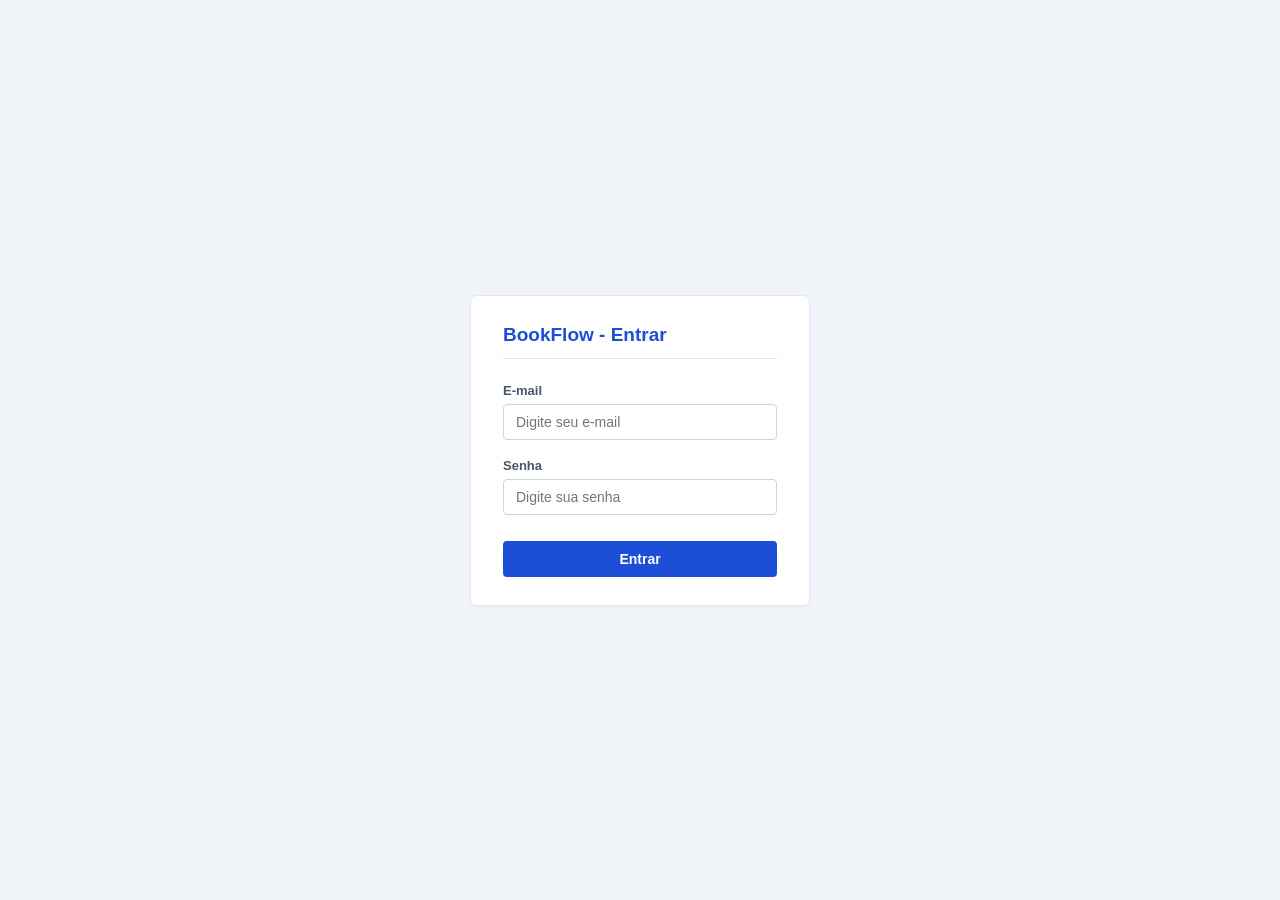
<file: frontend/index.html>
<!DOCTYPE html>
<html lang="pt-br">
<head>
    <meta charset="UTF-8">
    <meta name="viewport" content="width=device-width, initial-scale=1.0">
    <title>BookFlow</title>
    <link rel="stylesheet" href="style.css">
</head>
<body>

<header class="navbar">
    <div class="nav-left">
        <a href="index.html" class="logo">BookFlow</a>
        <a href="index.html" class="nav-link">Home</a>
        <a href="index.html" class="nav-link active">Livros</a>
        <a href="admin.html" class="nav-link">Admin</a>
    </div>
    <div class="nav-right">
        <span class="user-email">bibliotecario@email.com (ADMIN)</span>
        <button class="btn-sair" onclick="logout()">Sair</button>
    </div>
</header>

<main class="container">
    <div class="card">
        <div class="card-header">
            <h2>Catálogo de Livros</h2>
            <span class="total-info" id="totalInfo">5 livros cadastrados</span>
        </div>

        <div class="filter-section">
            <label for="filtroCategoria">Filtrar por Categoria:</label>
            <select id="filtroCategoria" onchange="filtrarLivros()">
                <option value="">Todas as Categorias</option>
            </select>
            <button class="btn-filtrar" onclick="filtrarLivros()">Filtrar</button>
        </div>

        <table class="tabela-livros">
            <thead>
                <tr>
                    <th>TITLE</th>
                    <th>AUTHOR</th>
                    <th>ISBN</th>
                    <th>CATEGORIA</th>
                    <th>DISPONIBILIDADE</th>
                </tr>
            </thead>
            <tbody id="tabelaCorpo">
                <tr>
                    <td colspan="5" style="text-align: center; padding: 20px;">Carregando livros...</td>
                </tr>
            </tbody>
        </table>

        <div class="pagination">
            <span id="paginacaoTexto">1-5 de 5 registros</span>
            <div class="paginacao-botoes">
                <button class="page-btn">&laquo;</button>
                <button class="page-btn">&lt;</button>
                <button class="page-btn active">1</button>
                <button class="page-btn">&gt;</button>
                <button class="page-btn">&raquo;</button>
            </div>
        </div>
    </div>
</main>

<script src="app.js"></script>
</body>
</html>
</file>
<file: frontend/style.css>
* {
    margin: 0;
    padding: 0;
    box-sizing: border-box;
    font-family: -apple-system, BlinkMacSystemFont, "Segoe UI", Roboto, "Helvetica Neue", Arial, sans-serif;
}

body {
    background-color: #f0f4f8;
    color: #333333;
}

.navbar {
    background-color: #ffffff;
    height: 52px;
    display: flex;
    justify-content: space-between;
    align-items: center;
    padding: 0 40px;
    border-bottom: 1px solid #e2e8f0;
}

.nav-left {
    display: flex;
    align-items: center;
    gap: 24px;
}

.logo {
    color: #1d4ed8;
    font-weight: 700;
    font-size: 19px;
    margin-right: 6px;
    text-decoration: none;
}

.nav-link {
    text-decoration: none;
    color: #64748b;
    font-size: 14px;
}

.nav-link.active {
    color: #1d4ed8;
    font-weight: 600;
}

.nav-right {
    display: flex;
    align-items: center;
    gap: 16px;
}

.user-email {
    color: #dc2626;
    font-size: 13px;
    font-weight: 600;
}

.btn-sair {
    background-color: #475569;
    color: #ffffff;
    border: none;
    border-radius: 4px;
    padding: 5px 14px;
    font-size: 13px;
    cursor: pointer;
}

.container {
    max-width: 1040px;
    margin: 36px auto;
    padding: 0 20px;
}

.card {
    background-color: #ffffff;
    border: 1px solid #e2e8f0;
    border-radius: 6px;
    padding: 24px 30px;
    box-shadow: 0 1px 3px rgba(0, 0, 0, 0.03);
}

.card-header {
    display: flex;
    justify-content: space-between;
    align-items: center;
    margin-bottom: 24px;
}

.card-header h2 {
    font-size: 18px;
    font-weight: 700;
    color: #1e293b;
}

.total-info {
    font-size: 13px;
    color: #64748b;
}

.filter-section {
    display: flex;
    align-items: center;
    gap: 12px;
    margin-bottom: 24px;
}

.filter-section label {
    font-size: 13px;
    color: #475569;
}

.filter-section select {
    padding: 6px 36px 6px 12px;
    border: 1px solid #cbd5e1;
    border-radius: 4px;
    font-size: 13px;
    color: #1e293b;
    background-color: #ffffff;
    outline: none;
}

.btn-filtrar {
    background-color: #1d4ed8;
    color: #ffffff;
    border: none;
    border-radius: 4px;
    padding: 6px 18px;
    font-size: 13px;
    font-weight: 500;
    cursor: pointer;
}

.tabela-livros {
    width: 100%;
    border-collapse: collapse;
    margin-bottom: 24px;
}

.tabela-livros th {
    text-align: left;
    font-size: 11px;
    font-weight: 700;
    color: #64748b;
    padding: 10px 12px;
    border-bottom: 1px solid #e2e8f0;
}

.tabela-livros td {
    padding: 14px 12px;
    font-size: 13px;
    color: #334155;
    border-bottom: 1px solid #f1f5f9;
}

.tabela-livros td:first-child {
    font-weight: 700;
    color: #0f172a;
}

.pagination {
    display: flex;
    justify-content: center;
    align-items: center;
    gap: 16px;
    font-size: 12px;
    color: #64748b;
}

.paginacao-botoes {
    display: flex;
    gap: 4px;
}

.page-btn {
    border: 1px solid #cbd5e1;
    background-color: #ffffff;
    color: #475569;
    padding: 4px 8px;
    border-radius: 4px;
    font-size: 12px;
    cursor: pointer;
}

.page-btn.active {
    background-color: #1d4ed8;
    color: #ffffff;
    border-color: #1d4ed8;
}

.form-grid {
    display: grid;
    grid-template-columns: 140px 1fr;
    gap: 16px 20px;
    align-items: center;
    max-width: 620px;
    margin-top: 10px;
}

.form-grid label {
    font-size: 14px;
    color: #475569;
    font-weight: 500;
}

.form-grid input, .form-grid select {
    padding: 8px 12px;
    border: 1px solid #cbd5e1;
    border-radius: 4px;
    font-size: 14px;
    color: #1e293b;
    background-color: #ffffff;
    outline: none;
    width: 100%;
}

.form-actions {
    grid-column: 2;
    margin-top: 10px;
}

.btn-cadastrar {
    background-color: #1d4ed8;
    color: #ffffff;
    border: none;
    border-radius: 4px;
    padding: 8px 24px;
    font-size: 14px;
    font-weight: 500;
    cursor: pointer;
}

.login-body {
    display: flex;
    justify-content: center;
    align-items: center;
    min-height: 100vh;
    background-color: #f0f4f8;
}

.login-wrapper {
    width: 100%;
    max-width: 380px;
    padding: 20px;
}

.login-card {
    padding: 28px 32px;
}

.login-header {
    margin-bottom: 24px;
    border-bottom: 1px solid #e2e8f0;
    padding-bottom: 12px;
}

.login-header h2 {
    font-size: 19px;
    font-weight: 700;
    color: #1d4ed8;
}

.login-field {
    margin-bottom: 18px;
}

.login-field label {
    display: block;
    font-size: 13px;
    font-weight: 600;
    color: #475569;
    margin-bottom: 6px;
}

.login-field input {
    width: 100%;
    padding: 9px 12px;
    border: 1px solid #cbd5e1;
    border-radius: 4px;
    font-size: 14px;
    color: #1e293b;
    outline: none;
    background-color: #ffffff;
}

.login-field input:focus {
    border-color: #1d4ed8;
}

.btn-entrar {
    width: 100%;
    background-color: #1d4ed8;
    color: #ffffff;
    border: none;
    border-radius: 4px;
    padding: 10px;
    font-size: 14px;
    font-weight: 600;
    cursor: pointer;
    margin-top: 8px;
}

.btn-entrar:hover {
    background-color: #1e40af;
}
</file>
